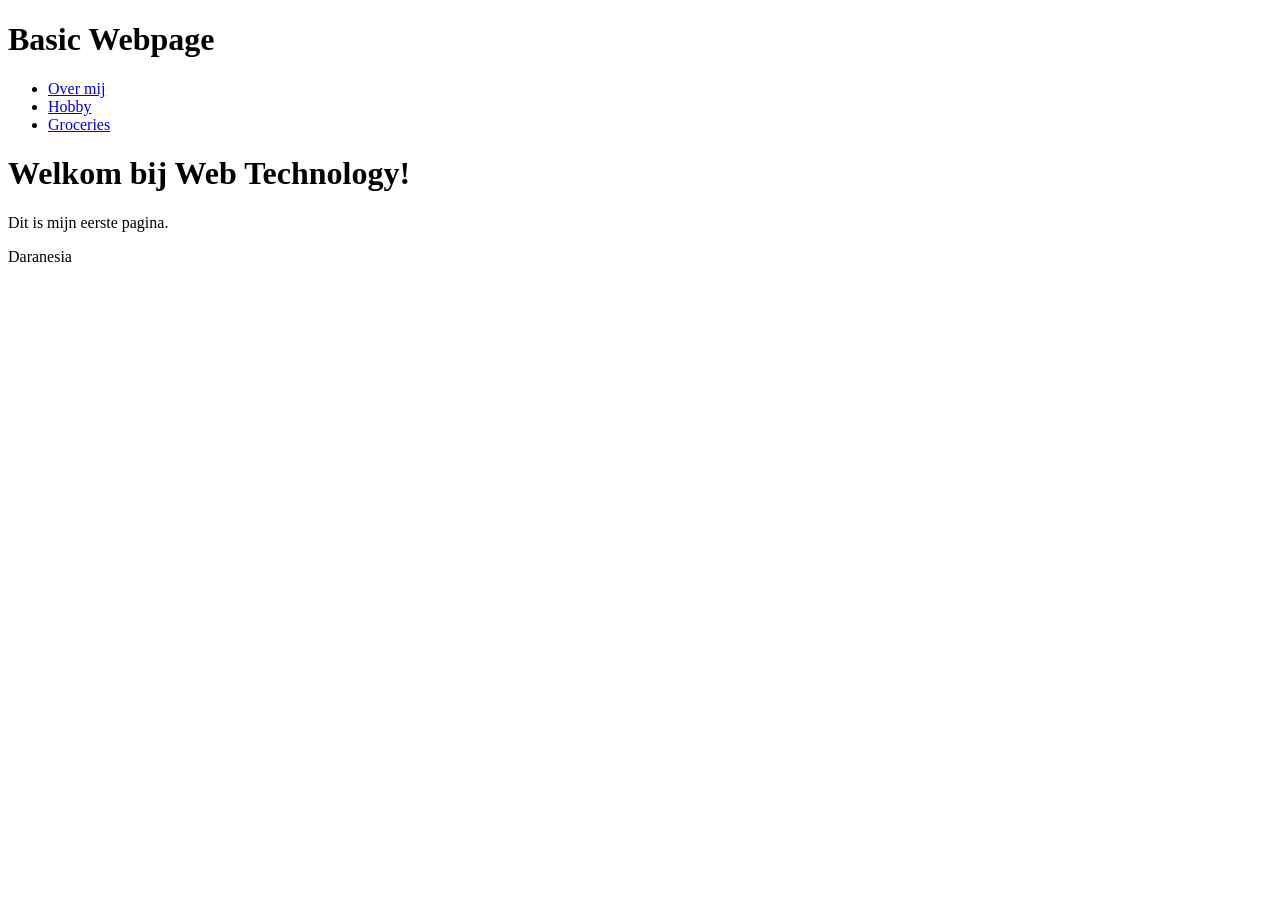
<file: Labo1/index.html>
<!DOCTYPE html>
<html lang="en">
    <head>
        <meta charset="utf8">
        <meta name="viewport" content="width=device-width, initial-scale=1">
        <title>Simple Webpage</title>
    </head>
    <body>
        <header>
            <h1>Basic Webpage</h1>
            <nav>
                <ul>
                    <li><a href="about.html">Over mij</a></li>
                    <li><a href="hobby.html">Hobby</a></li>
                    <li><a href="groceries.html">Groceries</a></li>
                </ul>
            </nav>
        </header>
        <main>
            <h1>Welkom bij Web Technology!</h1>
            <p>Dit is mijn eerste pagina.</p>
        </main>
        <footer>
            <p>Daranesia</p>
        </footer>
    </body>
</html>
</file>
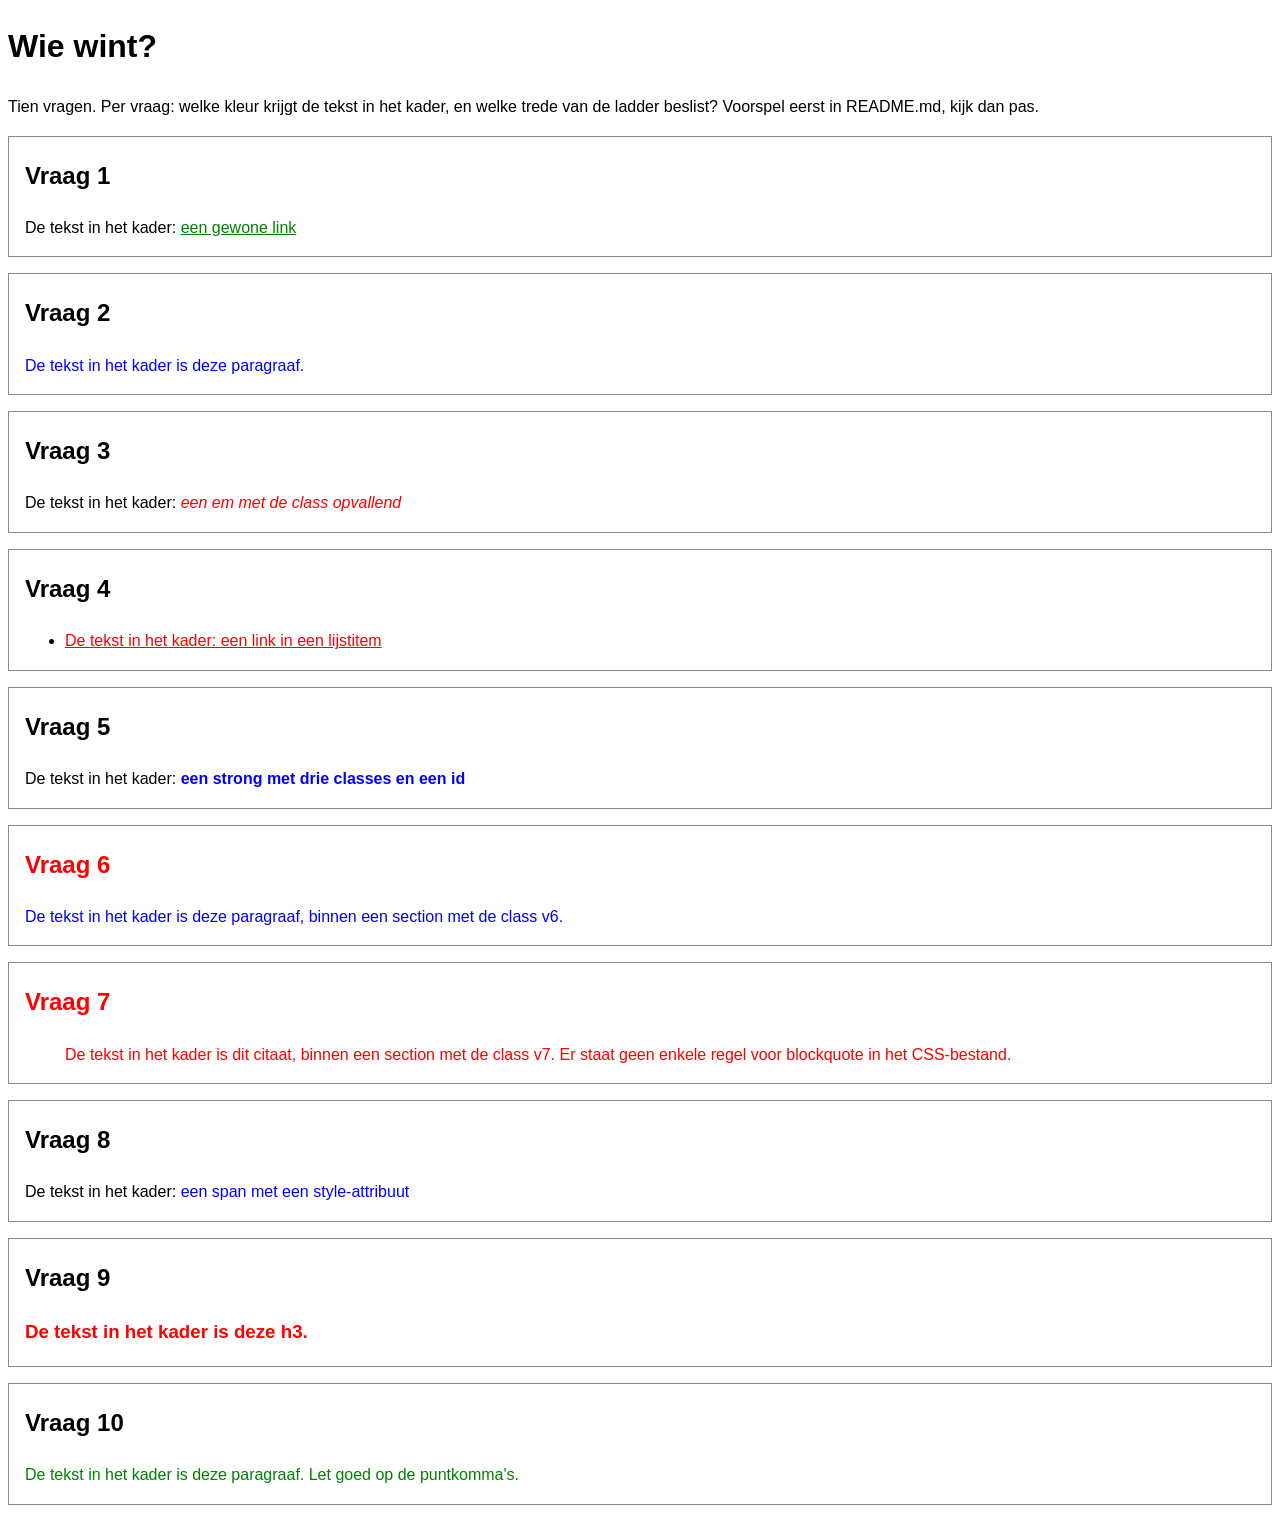
<file: Labo2/cascade/index.html>
<!-- index.html - oefening 3: voorspel, dan kijk. Wijzig dit bestand niet. -->
<!doctype html>
<html lang="nl">
  <head>
    <meta charset="utf-8">
    <meta name="viewport" content="width=device-width, initial-scale=1">
    <title>Wie wint? Tien vragen over de cascade</title>
    <link rel="stylesheet" href="css/stijl.css">
  </head>
  <body>
    <h1>Wie wint?</h1>
    <p>Tien vragen. Per vraag: welke kleur krijgt de tekst in het kader, en welke trede van de ladder beslist? Voorspel eerst in README.md, kijk dan pas.</p>

    <section class="vraag v1">
      <h2>Vraag 1</h2>
      <p>De tekst in het kader: <a href="#">een gewone link</a></p>
    </section>

    <section class="vraag v2">
      <h2>Vraag 2</h2>
      <p class="v2-tekst">De tekst in het kader is deze paragraaf.</p>
    </section>

    <section class="vraag v3">
      <h2>Vraag 3</h2>
      <p>De tekst in het kader: <em class="opvallend">een em met de class opvallend</em></p>
    </section>

    <section class="vraag v4">
      <h2>Vraag 4</h2>
      <ul>
        <li><a href="#">De tekst in het kader: een link in een lijstitem</a></li>
      </ul>
    </section>

    <section class="vraag v5">
      <h2>Vraag 5</h2>
      <p>De tekst in het kader: <strong class="een twee drie" id="v5-tekst">een strong met drie classes en een id</strong></p>
    </section>

    <section class="vraag v6">
      <h2>Vraag 6</h2>
      <p class="v6-tekst">De tekst in het kader is deze paragraaf, binnen een section met de class v6.</p>
    </section>

    <section class="vraag v7">
      <h2>Vraag 7</h2>
      <blockquote>De tekst in het kader is dit citaat, binnen een section met de class v7. Er staat geen enkele regel voor blockquote in het CSS-bestand.</blockquote>
    </section>

    <section class="vraag v8">
      <h2>Vraag 8</h2>
      <p>De tekst in het kader: <span class="v8-tekst" style="color: blue">een span met een style-attribuut</span></p>
    </section>

    <section class="vraag v9">
      <h2>Vraag 9</h2>
      <h3 class="v9-tekst">De tekst in het kader is deze h3.</h3>
    </section>

    <section class="vraag v10">
      <h2>Vraag 10</h2>
      <p class="v10-tekst">De tekst in het kader is deze paragraaf. Let goed op de puntkomma's.</p>
    </section>
  </body>
</html>
</file>
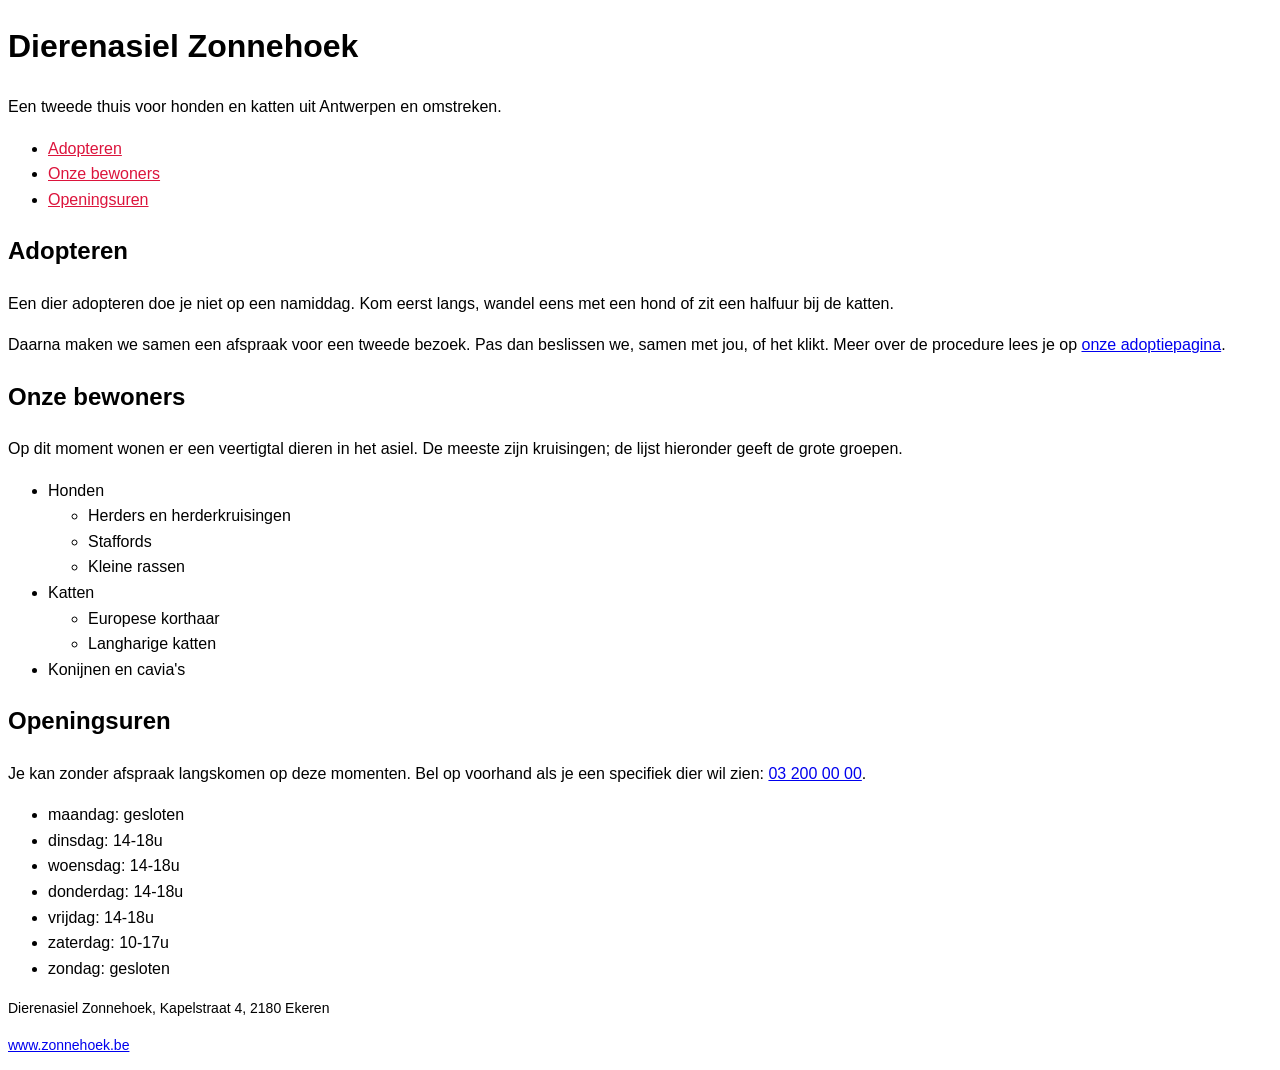
<file: Labo2/selectors/index.html>
<!-- index.html - oefening 2: selectors. Wijzig dit bestand niet; alles wat je nodig hebt, staat erin. -->
<!doctype html>
<html lang="nl">
  <head>
    <meta charset="utf-8">
    <meta name="viewport" content="width=device-width, initial-scale=1">
    <title>Dierenasiel Zonnehoek</title>
    <link rel="stylesheet" href="css/stijl.css">
  </head>
  <body>
    <header>
      <h1>Dierenasiel Zonnehoek</h1>
      <p class="slogan">Een tweede thuis voor honden en katten uit Antwerpen en omstreken.</p>
      <nav>
        <ul>
          <li><a href="#adopteren">Adopteren</a></li>
          <li><a href="#rassen">Onze bewoners</a></li>
          <li><a href="#uren">Openingsuren</a></li>
        </ul>
      </nav>
    </header>

    <main>
      <article>
        <h2 id="adopteren">Adopteren</h2>
        <p class="intro">Een dier adopteren doe je niet op een namiddag. Kom eerst langs, wandel eens met een hond of zit een halfuur bij de katten.</p>
        <p>Daarna maken we samen een afspraak voor een tweede bezoek. Pas dan beslissen we, samen met jou, of het klikt. Meer over de procedure lees je op <a href="https://www.zonnehoek.be/adoptie">onze adoptiepagina</a>.</p>

        <h2 id="rassen">Onze bewoners</h2>
        <p>Op dit moment wonen er een veertigtal dieren in het asiel. De meeste zijn kruisingen; de lijst hieronder geeft de grote groepen.</p>
        <ul class="rassen">
          <li>Honden
            <ul>
              <li>Herders en herderkruisingen</li>
              <li>Staffords</li>
              <li>Kleine rassen</li>
            </ul>
          </li>
          <li>Katten
            <ul>
              <li>Europese korthaar</li>
              <li>Langharige katten</li>
            </ul>
          </li>
          <li>Konijnen en cavia's</li>
        </ul>

        <h2 id="uren">Openingsuren</h2>
        <p>Je kan zonder afspraak langskomen op deze momenten. Bel op voorhand als je een specifiek dier wil zien: <a href="tel:+3232000000">03 200 00 00</a>.</p>
        <ul class="uren">
          <li>maandag: gesloten</li>
          <li>dinsdag: 14-18u</li>
          <li>woensdag: 14-18u</li>
          <li>donderdag: 14-18u</li>
          <li>vrijdag: 14-18u</li>
          <li>zaterdag: 10-17u</li>
          <li>zondag: gesloten</li>
        </ul>
      </article>
    </main>

    <footer>
      <p>Dierenasiel Zonnehoek, Kapelstraat 4, 2180 Ekeren</p>
      <p><a href="https://www.zonnehoek.be">www.zonnehoek.be</a></p>
    </footer>
  </body>
</html>
</file>
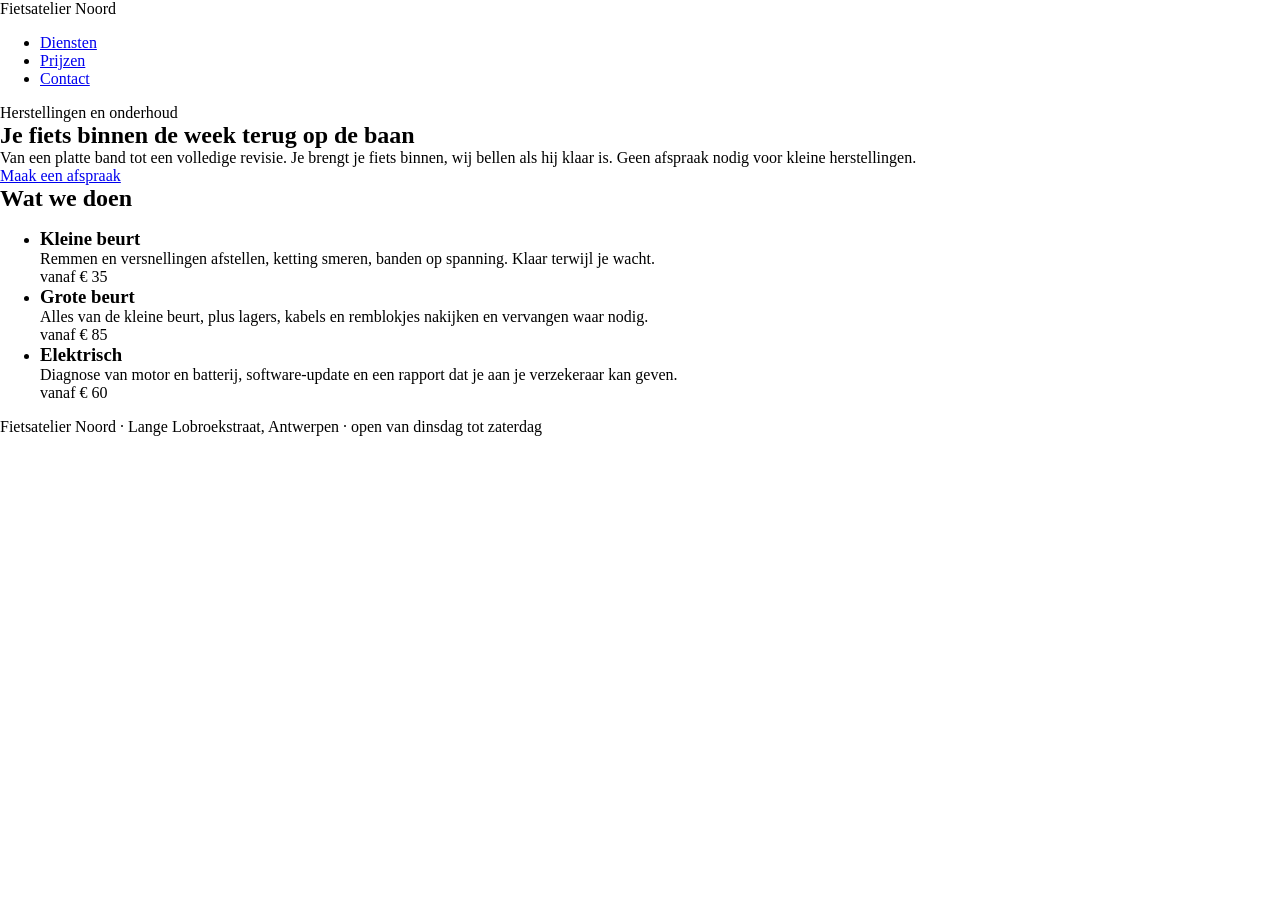
<file: Labo7/fietsatelier/index.html>
<!doctype html>
<html lang="nl">
<head>
  <meta charset="utf-8">
  <meta name="viewport" content="width=device-width, initial-scale=1">
  <title>Labo 7 - Fietsatelier Noord</title>
  <link rel="stylesheet" href="css/reset.css">
  <link rel="stylesheet" href="css/stijl.css">
  <link rel="stylesheet" href="css/thema.css">
</head>
<body>
  <!-- Do not change this file. Write your CSS in css/stijl.css, with every colour, font and radius as a token.
       Screenshot A is the page with an empty thema.css. Screenshot B is the same page with thema.css filled:
       nothing but @font-face rules and one :root block that gives the tokens other values.
       Not visible in the screenshots: on :hover and :focus a navigation link gets the accent colour,
       and the button swaps its colours (accent text on a surface background). -->
  <header class="kop">
    <p class="naam">Fietsatelier Noord</p>
    <nav>
      <ul>
        <li><a href="#diensten">Diensten</a></li>
        <li><a href="#prijzen">Prijzen</a></li>
        <li><a href="#contact">Contact</a></li>
      </ul>
    </nav>
  </header>
  <main>
    <section class="intro">
      <p class="bovenkop">Herstellingen en onderhoud</p>
      <h1>Je fiets binnen de week terug op de baan</h1>
      <p class="lead">Van een platte band tot een volledige revisie. Je brengt je fiets binnen, wij bellen als hij klaar is. Geen afspraak nodig voor kleine herstellingen.</p>
      <a class="knop" href="#contact">Maak een afspraak</a>
    </section>
    <section id="diensten" class="diensten">
      <h2>Wat we doen</h2>
      <ul class="kaarten">
        <li class="kaart">
          <h3>Kleine beurt</h3>
          <p>Remmen en versnellingen afstellen, ketting smeren, banden op spanning. Klaar terwijl je wacht.</p>
          <p class="prijs">vanaf € 35</p>
        </li>
        <li class="kaart">
          <h3>Grote beurt</h3>
          <p>Alles van de kleine beurt, plus lagers, kabels en remblokjes nakijken en vervangen waar nodig.</p>
          <p class="prijs">vanaf € 85</p>
        </li>
        <li class="kaart">
          <h3>Elektrisch</h3>
          <p>Diagnose van motor en batterij, software-update en een rapport dat je aan je verzekeraar kan geven.</p>
          <p class="prijs">vanaf € 60</p>
        </li>
      </ul>
    </section>
  </main>
  <footer id="contact">
    <p>Fietsatelier Noord · Lange Lobroekstraat, Antwerpen · open van dinsdag tot zaterdag</p>
  </footer>
</body>
</html>
</file>
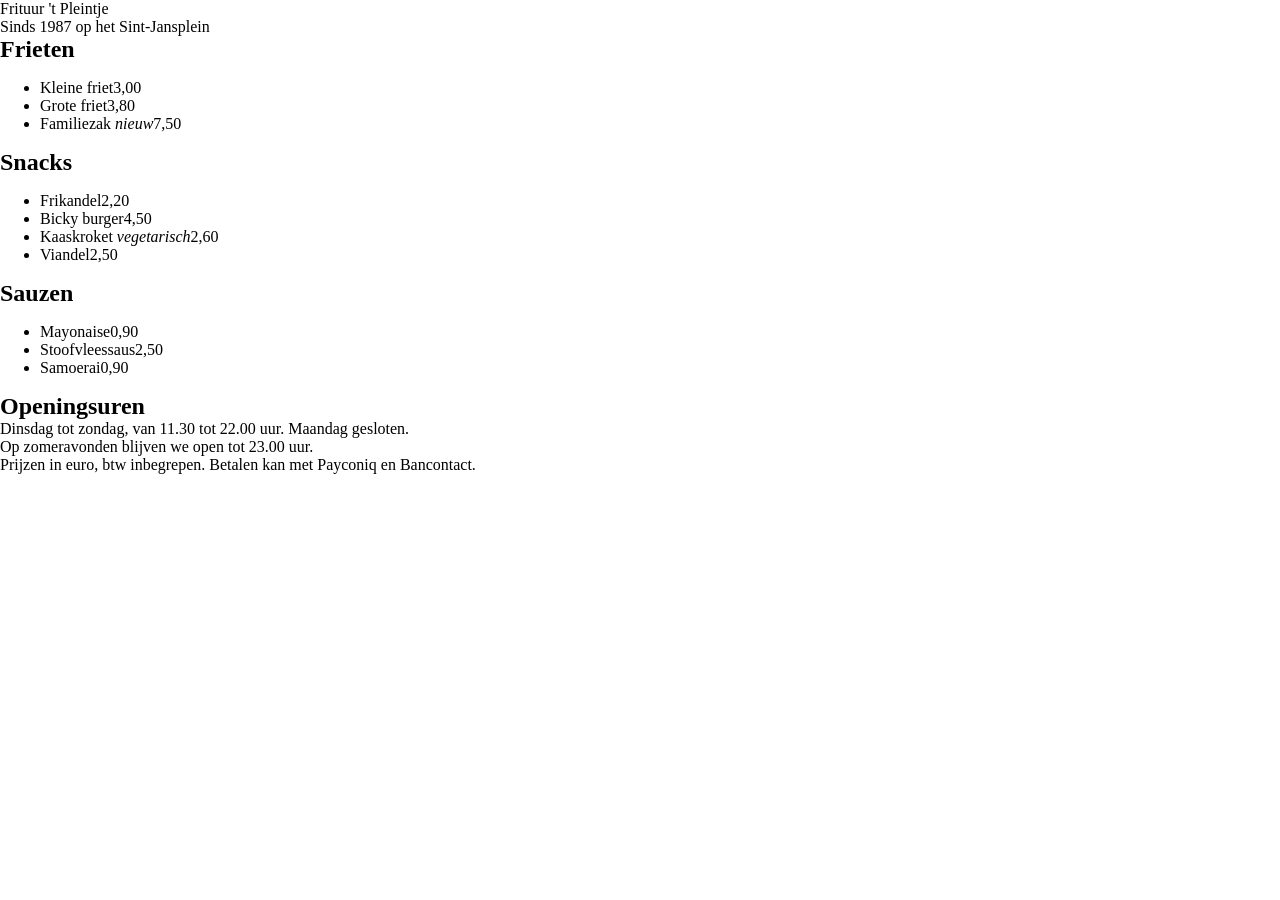
<file: Labo7/frituur/index.html>
<!doctype html>
<html lang="nl">
<head>
  <meta charset="utf-8">
  <meta name="viewport" content="width=device-width, initial-scale=1">
  <title>Labo 7 - Frituur 't Pleintje</title>
  <link rel="stylesheet" href="css/reset.css">
  <link rel="stylesheet" href="css/stijl.css">
</head>
<body>
  <!-- Do not change this file. Write your CSS in css/stijl.css.
       Two screenshots: light and dark. The dark query may contain nothing but token values. -->
  <header>
    <p class="naam">Frituur 't Pleintje</p>
    <p class="slogan">Sinds 1987 op het Sint-Jansplein</p>
  </header>
  <main>
    <section>
      <h2>Frieten</h2>
      <ul class="menu">
        <li><span class="item">Kleine friet</span><span class="prijs">3,00</span></li>
        <li><span class="item">Grote friet</span><span class="prijs">3,80</span></li>
        <li><span class="item">Familiezak <em class="label">nieuw</em></span><span class="prijs">7,50</span></li>
      </ul>
    </section>
    <section>
      <h2>Snacks</h2>
      <ul class="menu">
        <li><span class="item">Frikandel</span><span class="prijs">2,20</span></li>
        <li><span class="item">Bicky burger</span><span class="prijs">4,50</span></li>
        <li><span class="item">Kaaskroket <em class="label">vegetarisch</em></span><span class="prijs">2,60</span></li>
        <li><span class="item">Viandel</span><span class="prijs">2,50</span></li>
      </ul>
    </section>
    <section>
      <h2>Sauzen</h2>
      <ul class="menu">
        <li><span class="item">Mayonaise</span><span class="prijs">0,90</span></li>
        <li><span class="item">Stoofvleessaus</span><span class="prijs">2,50</span></li>
        <li><span class="item">Samoerai</span><span class="prijs">0,90</span></li>
      </ul>
    </section>
    <aside class="info">
      <h2>Openingsuren</h2>
      <p>Dinsdag tot zondag, van 11.30 tot 22.00 uur. Maandag gesloten.</p>
      <p class="gedempt">Op zomeravonden blijven we open tot 23.00 uur.</p>
    </aside>
  </main>
  <footer>
    <p>Prijzen in euro, btw inbegrepen. Betalen kan met Payconiq en Bancontact.</p>
  </footer>
</body>
</html>
</file>
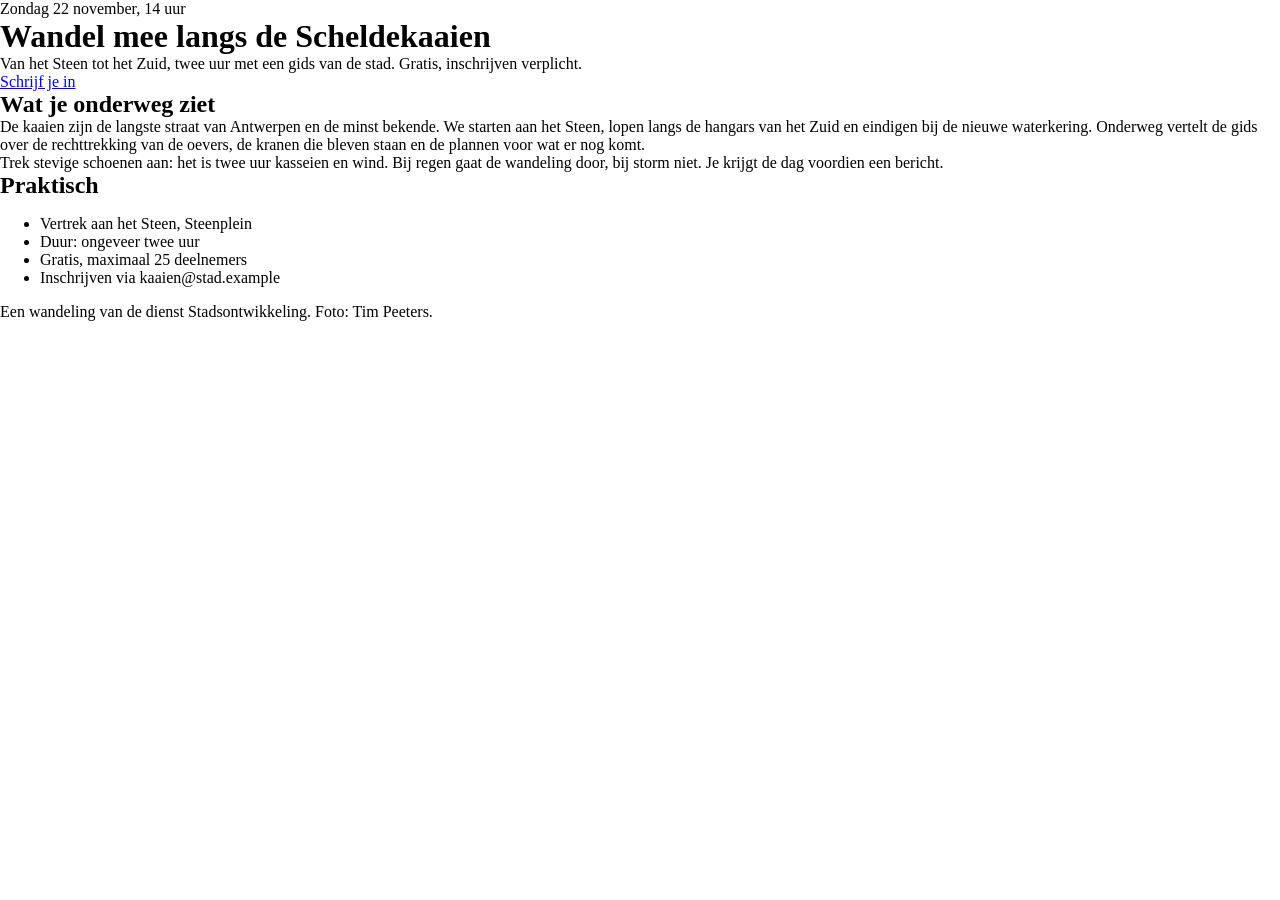
<file: Labo7/kaaien/index.html>
<!doctype html>
<html lang="nl">
<head>
  <meta charset="utf-8">
  <meta name="viewport" content="width=device-width, initial-scale=1">
  <title>Labo 7 - Wandel mee langs de Scheldekaaien</title>
  <link rel="stylesheet" href="css/reset.css">
  <link rel="stylesheet" href="css/stijl.css">
</head>
<body>
  <!-- Do not change this file. Write your CSS in css/stijl.css.
       The images are in afbeeldingen/: kaaien.jpg (hero), kompas.png (decoration), golfjes.png (pattern tile).
       They are decoration, so they are set from CSS; there is no img element on this page. -->
  <header class="held">
    <div class="paneel">
      <p class="bovenkop">Zondag 22 november, 14 uur</p>
      <h1>Wandel mee langs de Scheldekaaien</h1>
      <p class="lead">Van het Steen tot het Zuid, twee uur met een gids van de stad. Gratis, inschrijven verplicht.</p>
      <a class="knop" href="#praktisch">Schrijf je in</a>
    </div>
  </header>
  <main>
    <section class="tekst">
      <h2>Wat je onderweg ziet</h2>
      <p>De kaaien zijn de langste straat van Antwerpen en de minst bekende. We starten aan het Steen, lopen langs de hangars van het Zuid en eindigen bij de nieuwe waterkering. Onderweg vertelt de gids over de rechttrekking van de oevers, de kranen die bleven staan en de plannen voor wat er nog komt.</p>
      <p>Trek stevige schoenen aan: het is twee uur kasseien en wind. Bij regen gaat de wandeling door, bij storm niet. Je krijgt de dag voordien een bericht.</p>
    </section>
    <aside id="praktisch" class="praktisch">
      <h2>Praktisch</h2>
      <ul>
        <li>Vertrek aan het Steen, Steenplein</li>
        <li>Duur: ongeveer twee uur</li>
        <li>Gratis, maximaal 25 deelnemers</li>
        <li>Inschrijven via kaaien@stad.example</li>
      </ul>
    </aside>
  </main>
  <footer>
    <p>Een wandeling van de dienst Stadsontwikkeling. Foto: Tim Peeters.</p>
  </footer>
</body>
</html>
</file>
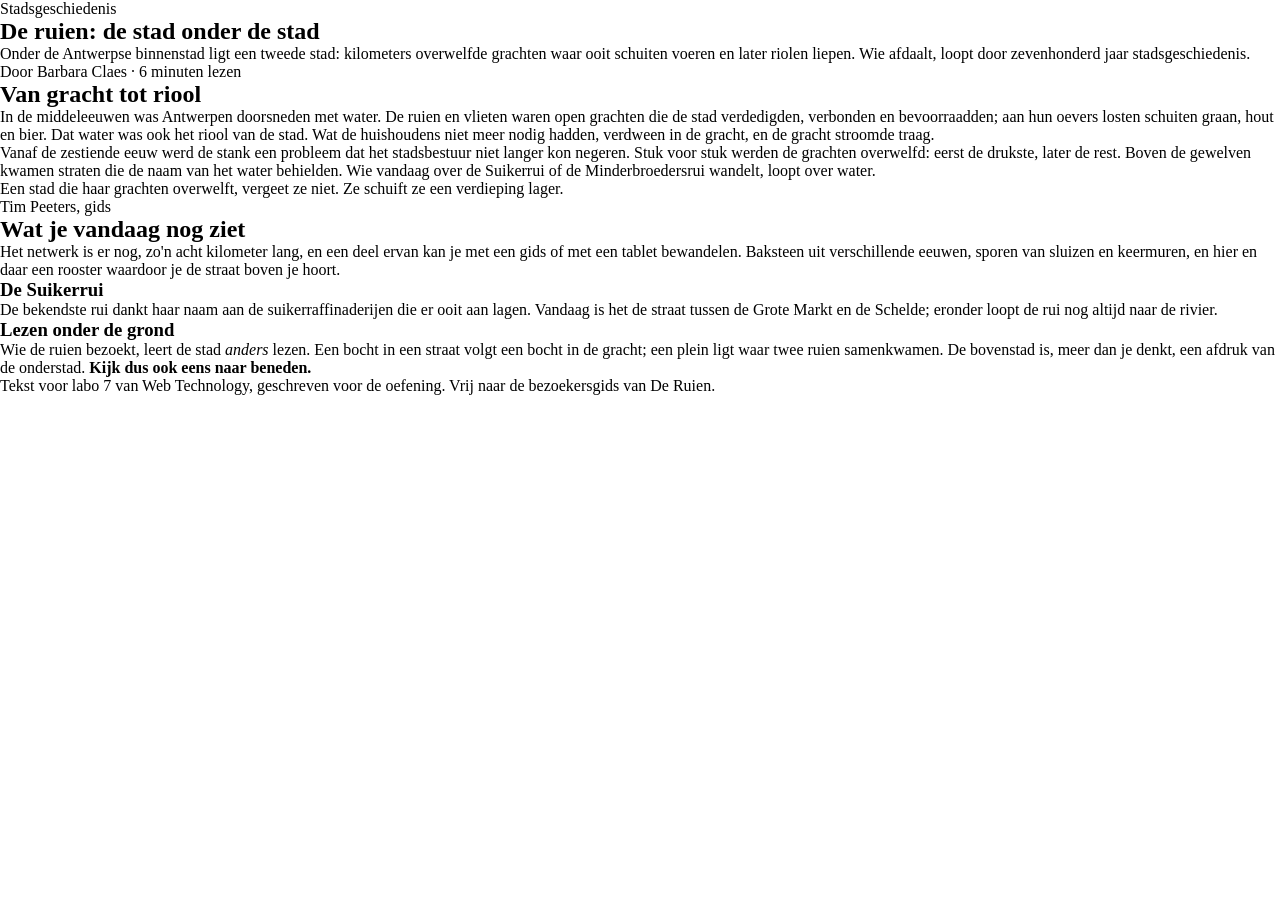
<file: Labo7/leespagina/index.html>
<!doctype html>
<html lang="nl">
<head>
  <meta charset="utf-8">
  <meta name="viewport" content="width=device-width, initial-scale=1">
  <title>Labo 7 - De ruien: de stad onder de stad</title>
  <link rel="stylesheet" href="css/reset.css">
  <link rel="stylesheet" href="css/stijl.css">
</head>
<body>
  <!-- Do not change this file. Write your CSS in css/stijl.css.
       The font files are in fonts/, with their licence; declare them with @font-face. -->
  <article>
    <header>
      <p class="bovenkop">Stadsgeschiedenis</p>
      <h1>De ruien: de stad onder de stad</h1>
      <p class="intro">Onder de Antwerpse binnenstad ligt een tweede stad: kilometers overwelfde grachten waar ooit schuiten voeren en later riolen liepen. Wie afdaalt, loopt door zevenhonderd jaar stadsgeschiedenis.</p>
      <p class="meta">Door Barbara Claes · 6 minuten lezen</p>
    </header>

    <h2>Van gracht tot riool</h2>
    <p>In de middeleeuwen was Antwerpen doorsneden met water. De ruien en vlieten waren open grachten die de stad verdedigden, verbonden en bevoorraadden; aan hun oevers losten schuiten graan, hout en bier. Dat water was ook het riool van de stad. Wat de huishoudens niet meer nodig hadden, verdween in de gracht, en de gracht stroomde traag.</p>
    <p>Vanaf de zestiende eeuw werd de stank een probleem dat het stadsbestuur niet langer kon negeren. Stuk voor stuk werden de grachten overwelfd: eerst de drukste, later de rest. Boven de gewelven kwamen straten die de naam van het water behielden. Wie vandaag over de Suikerrui of de Minderbroedersrui wandelt, loopt over water.</p>

    <blockquote>
      <p>Een stad die haar grachten overwelft, vergeet ze niet. Ze schuift ze een verdieping lager.</p>
      <footer>Tim Peeters, gids</footer>
    </blockquote>

    <h2>Wat je vandaag nog ziet</h2>
    <p>Het netwerk is er nog, zo'n acht kilometer lang, en een deel ervan kan je met een gids of met een tablet bewandelen. Baksteen uit verschillende eeuwen, sporen van sluizen en keermuren, en hier en daar een rooster waardoor je de straat boven je hoort.</p>

    <h3>De Suikerrui</h3>
    <p>De bekendste rui dankt haar naam aan de suikerraffinaderijen die er ooit aan lagen. Vandaag is het de straat tussen de Grote Markt en de Schelde; eronder loopt de rui nog altijd naar de rivier.</p>

    <h3>Lezen onder de grond</h3>
    <p>Wie de ruien bezoekt, leert de stad <em>anders</em> lezen. Een bocht in een straat volgt een bocht in de gracht; een plein ligt waar twee ruien samenkwamen. De bovenstad is, meer dan je denkt, een afdruk van de onderstad. <strong>Kijk dus ook eens naar beneden.</strong></p>

    <footer class="bron">
      <p>Tekst voor labo 7 van Web Technology, geschreven voor de oefening. Vrij naar de bezoekersgids van De Ruien.</p>
    </footer>
  </article>
</body>
</html>
</file>
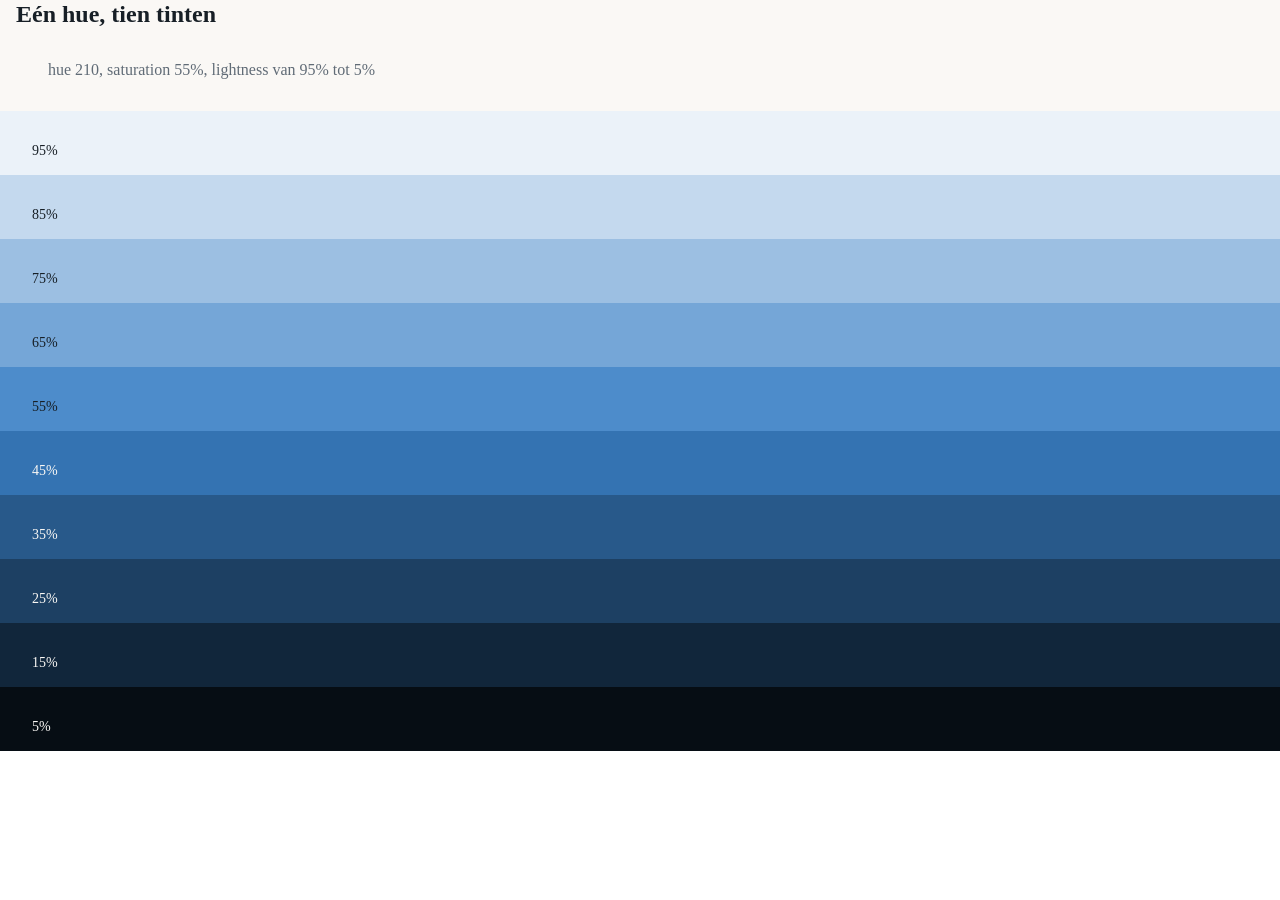
<file: Labo7/tintenladder/index.html>
<!doctype html>
<html lang="nl">
<head>
  <meta charset="utf-8">
  <meta name="viewport" content="width=device-width, initial-scale=1">
  <title>Labo 7 - Tintenladder</title>
  <link rel="stylesheet" href="css/reset.css">
  <link rel="stylesheet" href="css/stijl.css">
</head>
<body>
  <!-- Do not change this file. Write your CSS in css/stijl.css. -->
  <header>
    <h1>Eén hue, tien tinten</h1>
    <p>hue 210, saturation 55%, lightness van 95% tot 5%</p>
  </header>
  <main class="ladder">
    <div class="trede">95%</div>
    <div class="trede">85%</div>
    <div class="trede">75%</div>
    <div class="trede">65%</div>
    <div class="trede">55%</div>
    <div class="trede">45%</div>
    <div class="trede">35%</div>
    <div class="trede">25%</div>
    <div class="trede">15%</div>
    <div class="trede">5%</div>
  </main>
</body>
</html>
</file>
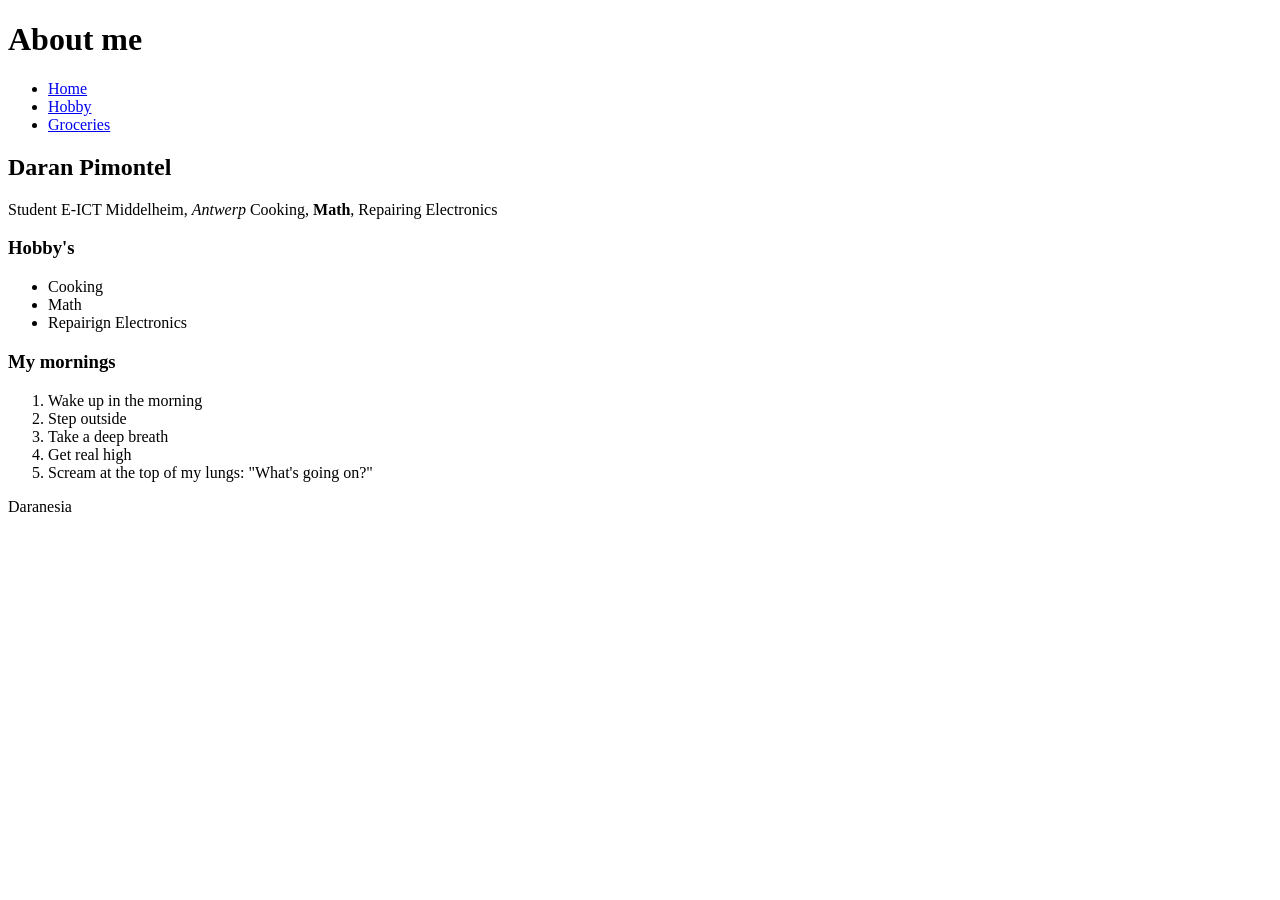
<file: Labo1/about.html>
<!-- header: ... Top section of a page--> 
<!-- nav: ... Navigation bar (top or side)--> 
<!-- main: ... Main body of a page--> 
<!-- footer: ... Bottom section of a page (often has links)--> 
<!-- article: ... Indented part of a page, like a little popout section--> 
<!-- aside: ... A part the main text has to move around, a horizontal side section--> 
<!-- a: ... Add a hyperlink using href--> 
<!-- img: ... Add an imagine using src--> 

<!DOCTYPE html>
<html lang="en">
    <head>
        <meta charset="utf8">
        <meta name="viewport" content="width=device-width, initial-scale=1">
        <title>About me</title>
    </head>
    <body>
        <header>
            <h1>About me</h1>
            <nav>
                <ul>
                    <li><a href="index.html">Home</a></li>
                    <li><a href="hobby.html">Hobby</a></li>
                    <li><a href="groceries.html">Groceries</a></li>
                </ul>
            </nav>
        </header>
        <main>
            <h2>Daran Pimontel</h2>
                <p>
                    Student E-ICT
                    Middelheim, <em>Antwerp</em>
                    Cooking, <strong>Math</strong>, Repairing Electronics
                </p>

            <h3>Hobby's</h3>
            <ul>
                <li>Cooking</li>
                <li>Math</li>
                <li>Repairign Electronics</li>
            </ul>
            <h3>My mornings</h3>
            <ol>
                <li>Wake up in the morning</li>
                <li>Step outside</li>
                <li>Take a deep breath</li>
                <li>Get real high</li>
                <li>Scream at the top of my lungs: "What's going on?"</li>
            </ol>
        </main>
        <footer>
            <p>Daranesia</p>
        </footer>
    </body>
</html>
</file>
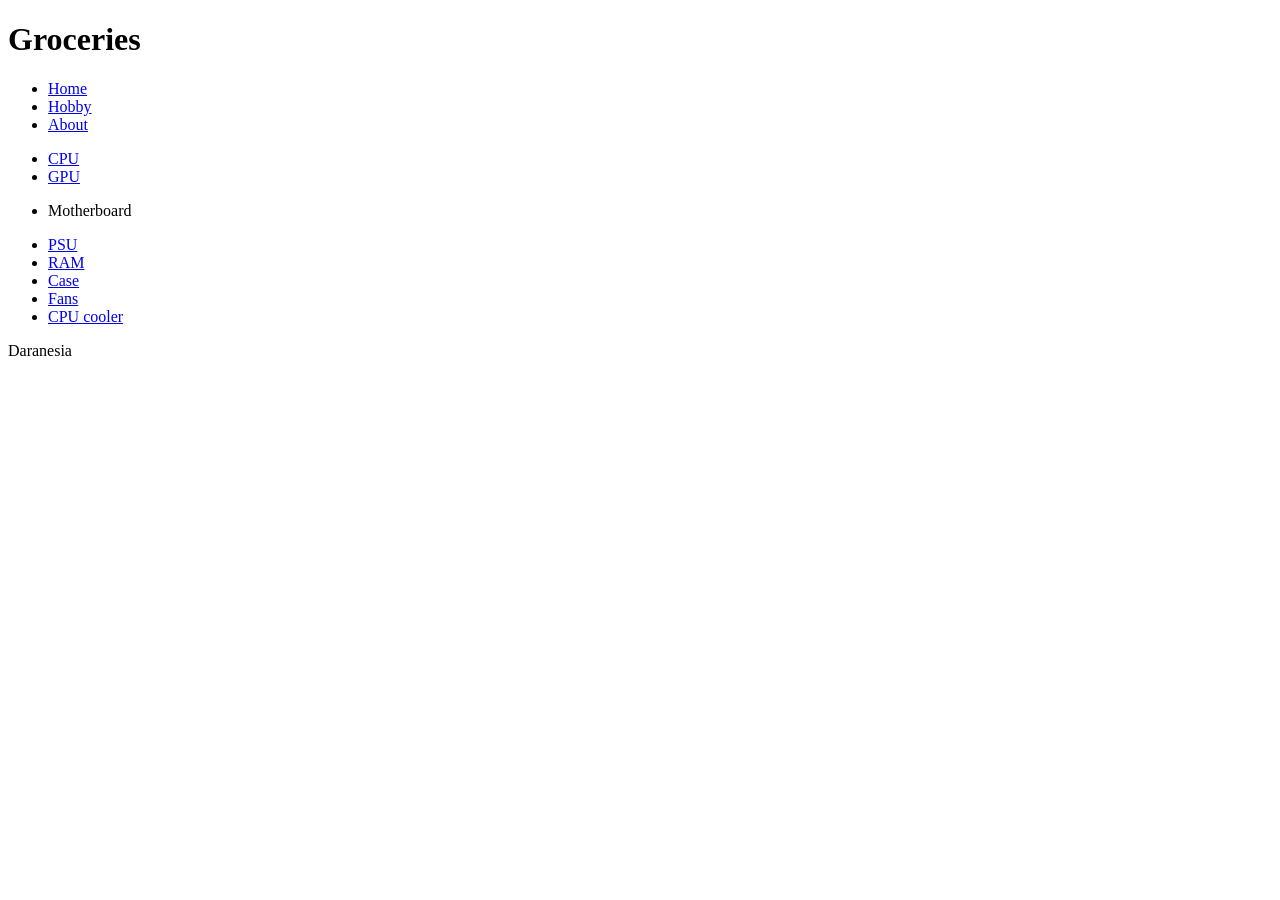
<file: Labo1/groceries.html>
<!DOCTYPE html>
<html lang="en">
    <head>
        <meta charset="utf8">
        <meta name="viewport" content="width=device-width, initial-scale=1">
        <title>Groceries</title>
    </head>
    <body>
        <header>
            <h1>Groceries</h1>
            <nav>
                <ul>
                    <li><a href="index.html">Home</a></li>
                    <li><a href="hobby.html">Hobby</a></li>
                    <li><a href="about.html">About</a></li>
                </ul>
            </nav>
        </header>
        <main>
            <ul>
                <li><a href="https://www.bol.com">CPU</a></li>
                <li><a href="https://www.bol.com">GPU</a></li>
                <li><p>Motherboard</p></li>
                <li><a href="https://www.bol.com">PSU</a></li>
                <li><a href="https://www.bol.com">RAM</a></li>
                <li><a href="https://www.bol.com">Case</a></li>
                <li><a href="https://www.bol.com">Fans</a></li>
                <li><a href="https://www.bol.com">CPU cooler</a></li>
            </ul>
        </main>
        <footer>
            <p>Daranesia</p>
        </footer>
    </body>
</html>
</file>
<file: Labo2/cascade/css/stijl.css>
/* stijl.css - oefening 3: voorspel, dan kijk. Wijzig dit bestand niet. */

/* Opmaak van de pagina zelf; doet niet mee in de vragen. */
body {
  font-family: Verdana, sans-serif;
  line-height: 1.6;
}

.vraag {
  border: 1px solid #8a8a89;
  padding: 0 1rem;
  margin-bottom: 1rem;
}

/* ---- vraag 1 ---- */
a {
  color: green;
}

/* ---- vraag 2 ---- */
.v2-tekst {
  color: red;
}

.v2-tekst {
  color: blue;
}

/* ---- vraag 3 ---- */
.opvallend {
  color: red;
}

em {
  color: blue;
}

/* ---- vraag 4 ---- */
.v4 > a {
  color: green;
}

.v4 a {
  color: red;
}

/* ---- vraag 5 ---- */
.een.twee.drie {
  color: red;
}

#v5-tekst {
  color: blue;
}

/* ---- vraag 6 ---- */
.v6 {
  color: red;
}

.v6-tekst {
  color: blue;
}

/* ---- vraag 7 ---- */
.v7 {
  color: red;
}

/* ---- vraag 8 ---- */
.v8-tekst {
  color: red;
}

/* ---- vraag 9 ---- */
h3 {
  color: red !important;
}

.v9-tekst {
  color: blue;
}

/* ---- vraag 10 ---- */
.v10-tekst {
  color: green;
  font-size: 1.5rem
  color: blue;
}
</file>
<file: Labo2/selectors/css/stijl.css>
/* stijl.css - oefening 2: selectors schrijven en lezen */

/* Schrijf onder elke opdracht de regel met de selector die precies die
   elementen raakt. Gebruik de declaratie die erbij staat, zodat je in de
   browser meteen ziet wat je raakte. Voeg niets toe aan index.html. */

body {
  font-family: Verdana, sans-serif;
  line-height: 1.6;
}

/* 1. alle links in de navigatie -> color: crimson; */
nav a {
      color: crimson;
}

/* 2. alleen de paragrafen in de footer -> font-size: 0.875rem; */
footer p {
      font-size: 0.875rem;
}

/* 3. alleen de lijstitems van het BUITENSTE niveau in de lijst met de class
      rassen (dus niet de items van de binnenlijsten) -> outline: 2px solid crimson;
      (outline tekent een kader rond precies het element dat je raakte; de
      property zelf komt in hoofdstuk 3) */


/* 4. de paragraaf die onmiddellijk na elke h2 komt -> font-style: italic; */


/* 5. elk oneven item in de lijst met openingsuren -> background-color: #f1e9dc; */


/* 6. het laatste item in de lijst met openingsuren -> color: crimson; */


/* 7. de slogan en de intro tegelijk, in één regel -> color: darkslateblue; */


/* 8. elke link in main wanneer de muis erover gaat OF wanneer ze focus heeft
      -> background-color: yellow; */



/* ---- Lezen: welke elementen raken deze vijf selectors? Schrijf het antwoord
   in één zin per selector in README.md. Verander hier niets. ---- */

/* a. header nav ul li a */
/* b. article > p */
/* c. .uren li:nth-child(3) */
/* d. h2 ~ p */
/* e. .rassen li:first-child */
</file>
<file: Labo7/fietsatelier/css/stijl.css>
/* stijl.css - labo 7, fietsatelier (reset.css is linked before this file, thema.css after it) */

/* === tokens for look A: colours, fonts, radius, type scale, spacing scale === */
:root {

}

/* === base === */

/* === header, intro, cards, footer: every colour via var(), nothing hard-coded === */
</file>
<file: Labo7/fietsatelier/css/thema.css>
/* thema.css - labo 7, fietsatelier: look B
   Leave this file empty for screenshot A.
   For screenshot B: only @font-face rules and one :root block with the tokens of look B. */
</file>
<file: Labo7/frituur/css/stijl.css>
/* stijl.css - labo 7, frituur (reset.css is linked before this file) */

/* === tokens: five colour roles in hsl (7.7) === */
:root {

}

/* === base === */

/* === dark mode: tokens only (7.9) === */
</file>
<file: Labo7/kaaien/css/stijl.css>
/* stijl.css - labo 7, kaaien (reset.css is linked before this file) */

/* === fonts === */

/* === tokens === */
:root {

}

/* === base === */

/* === the hero: photo as background, text on a dark panel (7.10, F7.10) === */

/* === main, aside with a corner decoration, footer with a repeating tile === */
</file>
<file: Labo7/leespagina/css/stijl.css>
/* stijl.css - labo 7, leespagina (reset.css is linked before this file) */

/* === fonts: one @font-face per file in fonts/ (7.2) === */

/* === tokens: type scale, spacing scale, colour roles (7.4, 7.5, 7.7) === */
:root {

}

/* === base === */

/* === the article === */
</file>
<file: Labo7/tintenladder/css/stijl.css>
/* stijl.css - labo 7, tintenladder (reset.css is linked before this file) */

/* === tokens === */
:root {
    size: 32px;
    --color-paper:     hsl(40 30% 97%);
    --hue-ink:           210;
    --color-ink:         hsl(var(--hue-ink) 25% 12%);
    --color-muted:       hsl(var(--hue-ink) 10% 42%);
    --header-font:       Georgia;
    --header-lineheight:       1.2;
    --header-size: 1.5rem;
    --subheader-size: 0.875rem;
    --subheader-padding: 2rem;
    --text-font: Verdana;
    --text-space-left: 1rem;
}

/* === base === */
header {
    background: var(--color-paper);
    padding-left: var(--text-space-left);
}
header h1 {
    font-family: var(--header-font);
    color: var(--color-ink);
    font-size: var(--header-size);
    line-height: var(--header-lineheight);
}
header p {
    font-family: var(--header-font);
    color: var(--color-muted);
    font-size: var(--subheader-lineheight);
    padding: var(--subheader-padding);
}
.trede {
    font-family: var(--text-font);
    color: var(--color-ink);
    font-size: var(--subheader-size);
    height: 5vw;
    padding: var(--subheader-padding);
}

/* === the ten steps: one rule per step === */
.trede:nth-child(1) { 
    background-color: hsl(var(--hue-ink) 55% 95%); 
}
.trede:nth-child(2) { 
    background-color: hsl(var(--hue-ink) 55% 85%); 
}
.trede:nth-child(3) { 
    background-color: hsl(var(--hue-ink) 55% 75%); 
}
.trede:nth-child(4) { 
    background-color: hsl(var(--hue-ink) 55% 65%); 
}
.trede:nth-child(5) { 
    background-color: hsl(var(--hue-ink) 55% 55%); 
}
.trede:nth-child(6) { 
    background-color: hsl(var(--hue-ink) 55% 45%);
    color: var(--color-paper);
}
.trede:nth-child(7) { 
    background-color: hsl(var(--hue-ink) 55% 35%); 
    color: var(--color-paper);
}
.trede:nth-child(8) { 
    background-color: hsl(var(--hue-ink) 55% 25%); 
    color: var(--color-paper);
}
.trede:nth-child(9) { 
    background-color: hsl(var(--hue-ink) 55% 15%); 
    color: var(--color-paper);
}
.trede:nth-child(10) { 
    background-color: hsl(var(--hue-ink) 55% 5%); 
    color: var(--color-paper);
}
</file>
